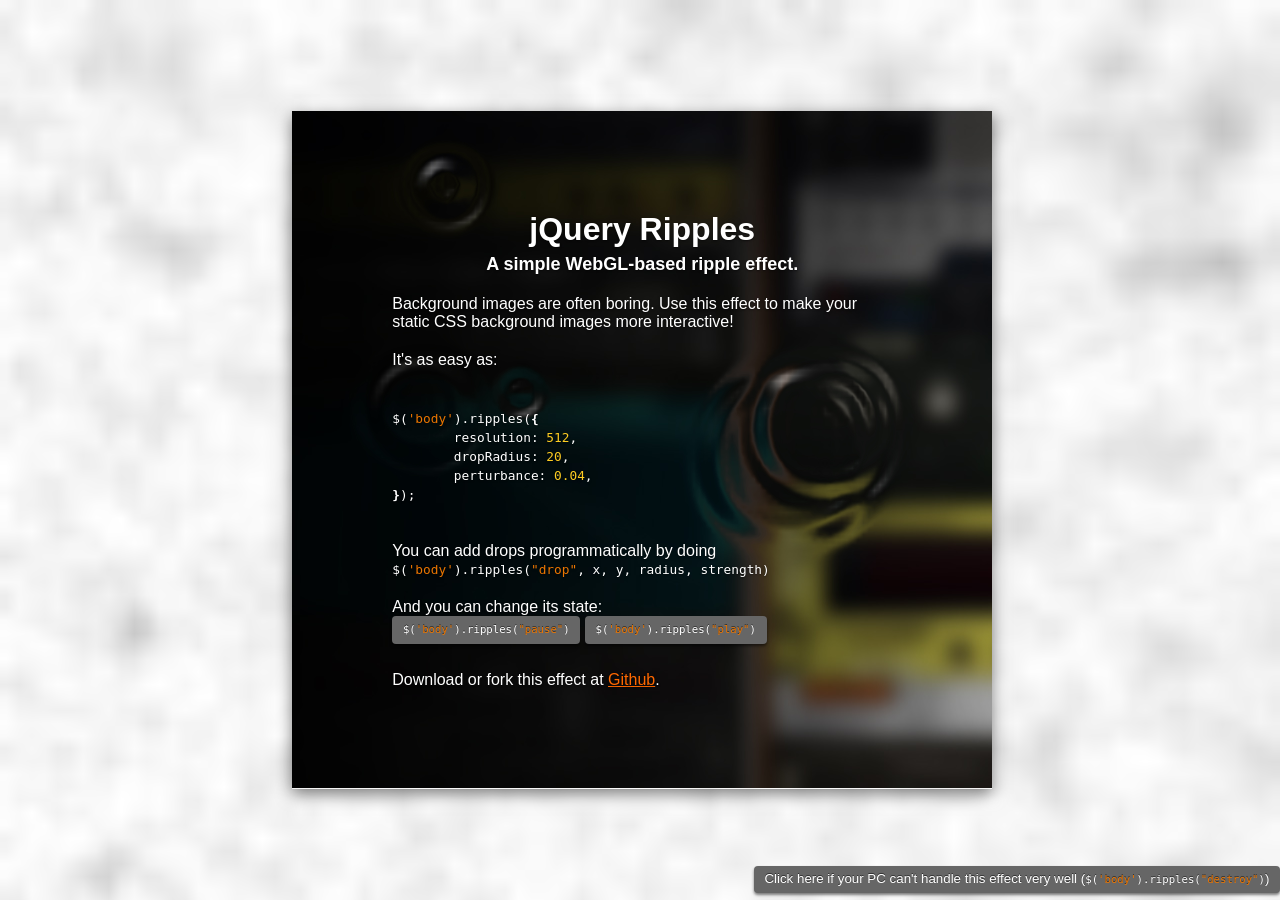
<file: js/jquery.ripples-master/demo/index.html>
<!DOCTYPE html>
<html>
<head>
<title>jQuery WebGL Ripples</title>
<style>
* { margin: 0; padding: 0; }
html {
	height: 100%;
}
body {
	color: #fff;
	font-size: 16px;
	font-family: "Helvetica Neue",Helvetica,Arial,sans-serif;
	background-image: url(img/bg2.jpg);
	background-size: cover;
	background-position: 50% 0;
	height: 100%;
	text-align: center;
}

body:before {
	content: '';
	display: inline-block;
	vertical-align: middle;
	height: 100%;
}

main {
	display: inline-block;
	vertical-align: middle;
	background: url(img/bg.jpg);
	padding:  100px;
	max-width: 500px;
	text-shadow: 0 1px 2px rgba(0,0,0,0.5);
	box-shadow: 0 5px 15px rgba(0,0,0,0.5);
}

h1 {
	font-size: 32px;
}
h2 {
	font-size: 18px;
	margin-top: 6px;
}
p {
	text-align: left;
	margin-top: 20px;
}
a {
	color: #ff6800;
}
pre {
	text-align: left;
	margin-top: 20px;
}

.error {
	display: none;
	position: fixed;
	bottom: 0;
	left: 0;
	background: #000;
	color: #f00;
	padding: 5px;
	max-width: 50%;
}

button {
	font-family: "Helvetica Neue",Helvetica,Arial,sans-serif;
	padding: 0 0.8em;
	line-height: 2em;
	border: none;
	background: #666;
	color: #fff;
	text-shadow: 0 -1px 0 rgba(0,0,0,0.5);
	border-radius: 4px;
	cursor: pointer;
	margin-bottom: 0.5em;
	box-shadow: 0 2px 3px rgba(0,0,0,0.5);
}

button:hover {
	background: #888;
}

code { font-size: 0.8em; display: inline; }

.disable {
	position: fixed;
	bottom: 0;
	right: 0;
}

.code-string { color:#ec7600 }
.code-cbracket { font-weight:bold }
.code-number { color:#ffcd22 }

</style>
</head>
<body>

<main>
	<header>
		<h1>jQuery Ripples</h1>
		<h2>A simple WebGL-based ripple effect.</h2>
	</header>
	<p>Background images are often boring. Use this effect to make your static CSS background images more interactive!</p>
	<p>It's as easy as:</p>

	<pre><code>
$(<span class="code-string">'body'</span>).ripples(<span class="code-cbracket">{</span>
	resolution: <span class="code-number">512</span>,
	dropRadius: <span class="code-number">20</span>,
	perturbance: <span class="code-number">0.04</span>,
<span class="code-cbracket">}</span>);
	</code></pre>

	<p>You can add drops programmatically by doing <code>$(<span class="code-string">'body'</span>).ripples(<span class="code-string">"drop"</span>, x, y, radius, strength)</code></p>

	<p>And you can change its state:<br>
	<button class="js-ripples-pause" type="button">
		<code>$(<span class="code-string">'body'</span>).ripples(<span class="code-string">"pause"</span>)</code>
	</button>

	<button class="js-ripples-play" type="button">
		<code>$(<span class="code-string">'body'</span>).ripples(<span class="code-string">"play"</span>)</code>
	</button>
	</p>

	<p>Download or fork this effect at <a href="//github.com/sirxemic/jquery.ripples/">Github</a>.</p>
</main>

<button class="js-ripples-disable disable">
	Click here if your PC can't handle this effect very well
	(<code>$(<span class="code-string">'body'</span>).ripples(<span class="code-string">"destroy"</span>)</code>)
</button>

<div class="error"></div>

<script src="https://ajax.googleapis.com/ajax/libs/jquery/3.0.0/jquery.min.js"></script>
<script src="../dist/jquery.ripples.js"></script>
<script>
$(document).ready(function() {
	try {
		$('body').ripples({
			resolution: 512,
			dropRadius: 20, //px
			perturbance: 0.04,
		});
		$('main').ripples({
			resolution: 128,
			dropRadius: 10, //px
			perturbance: 0.04,
			interactive: false
		});
	}
	catch (e) {
		$('.error').show().text(e);
	}

	$('.js-ripples-disable').on('click', function() {
		$('body, main').ripples('destroy');
		$(this).hide();
	});

	$('.js-ripples-play').on('click', function() {
		$('body, main').ripples('play');
	});

	$('.js-ripples-pause').on('click', function() {
		$('body, main').ripples('pause');
	});

	// Automatic drops
	setInterval(function() {
		var $el = $('main');
		var x = Math.random() * $el.outerWidth();
		var y = Math.random() * $el.outerHeight();
		var dropRadius = 20;
		var strength = 0.04 + Math.random() * 0.04;

		$el.ripples('drop', x, y, dropRadius, strength);
	}, 400);
});
</script>
</body>
</html>
</file>
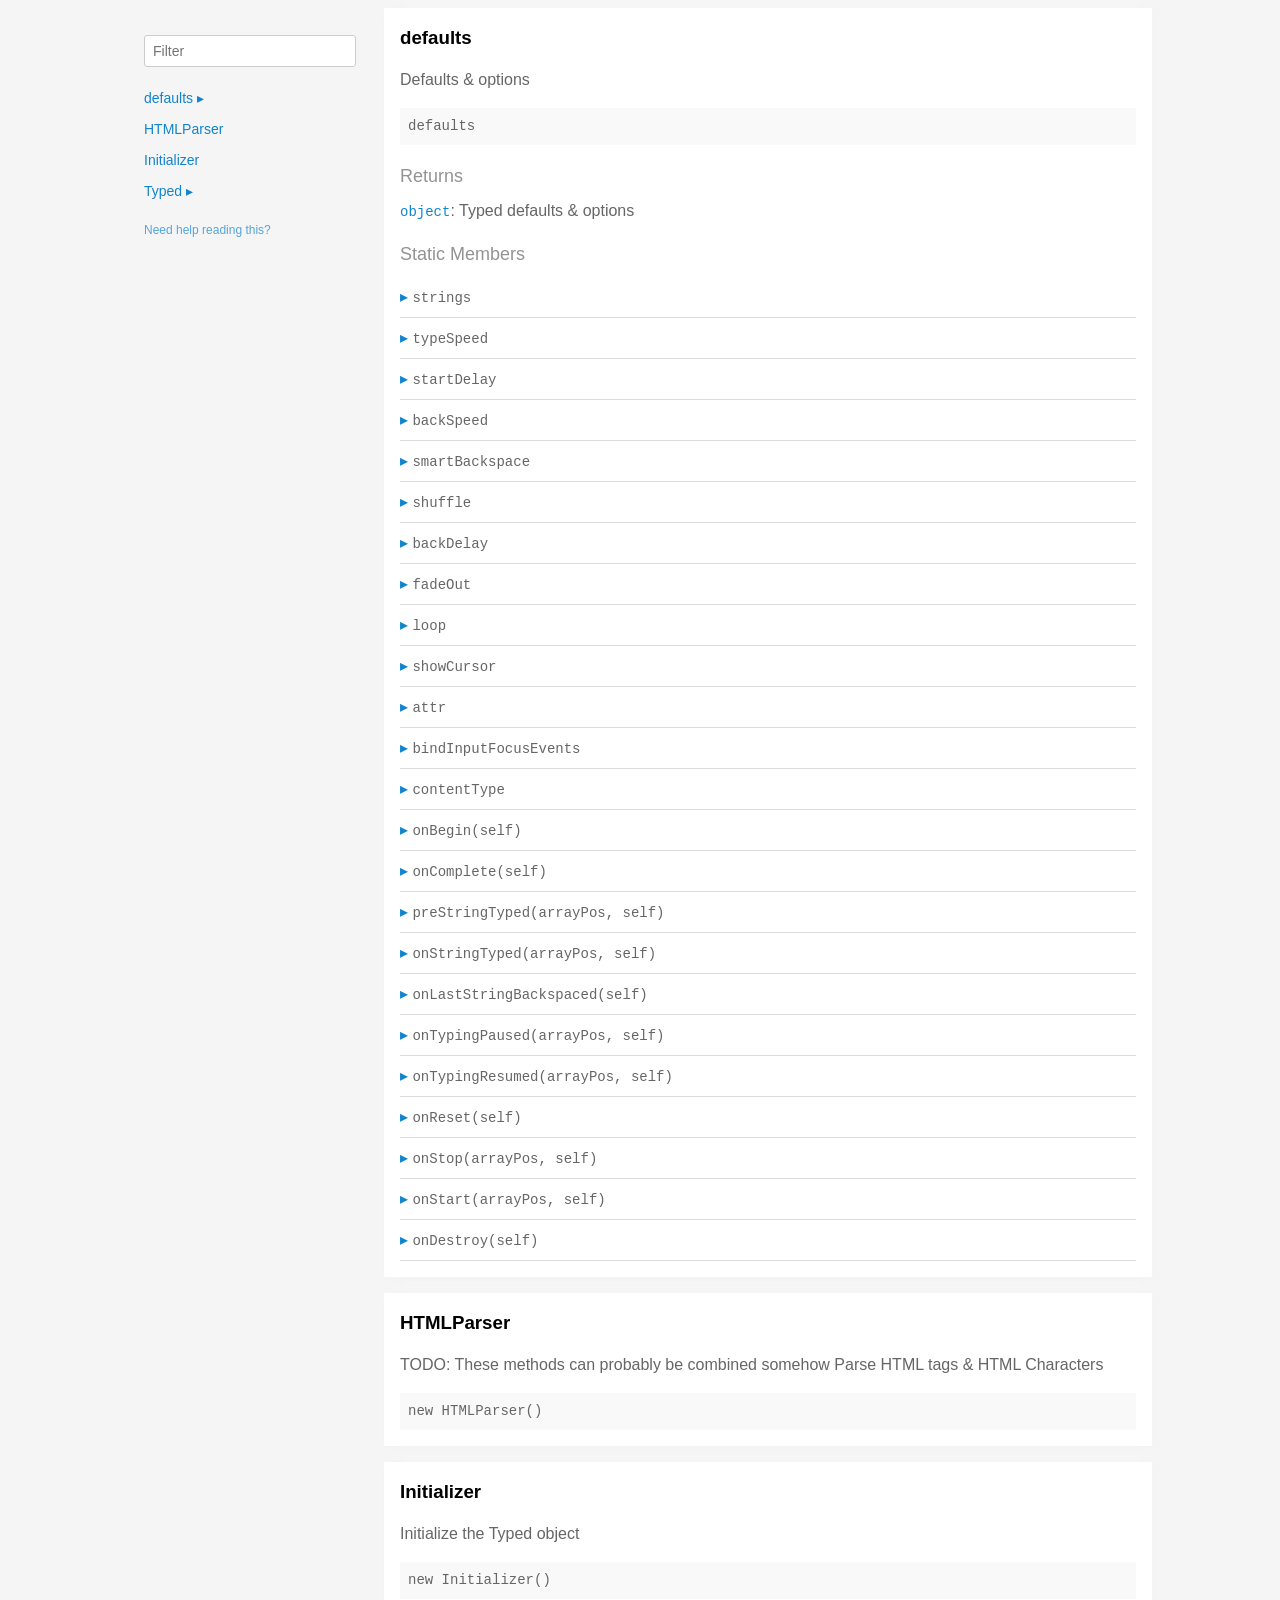
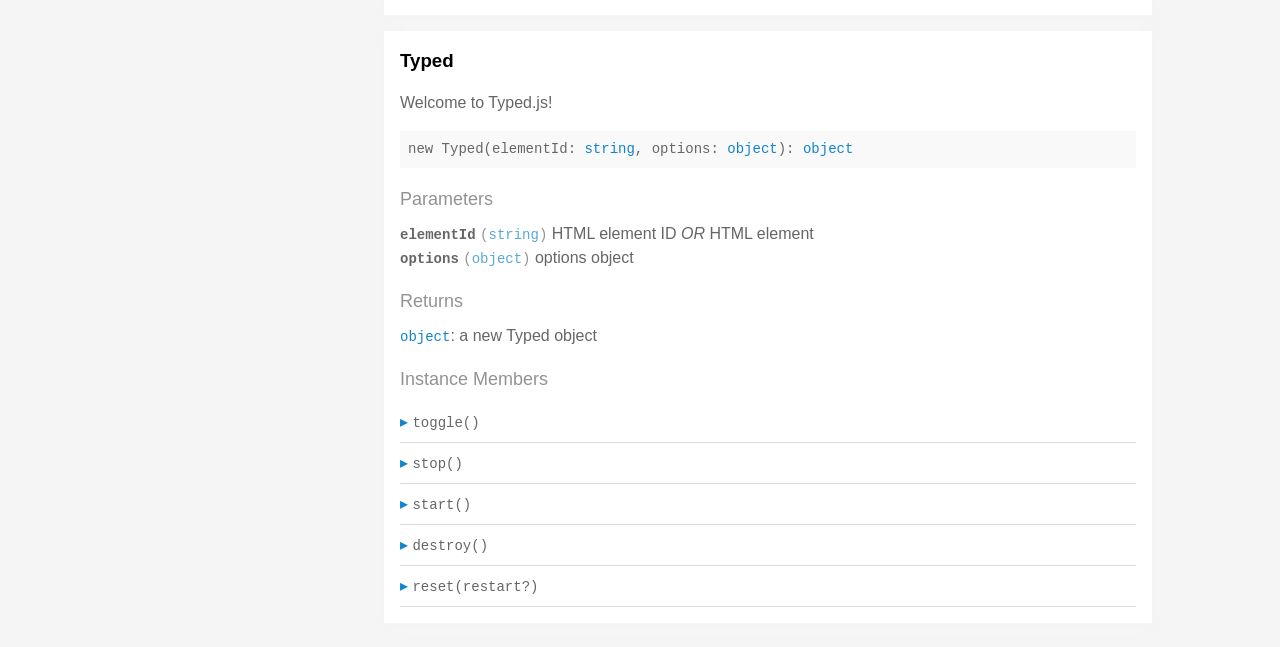
<file: js/typed.js-master/typed.js-master/docs/index.html>
<!doctype html>
<html>
<head>
  <meta charset='utf-8' />
  <title>  | Documentation</title>
  <meta name='viewport' content='width=device-width,initial-scale=1'>
  <link href='assets/bass.css' type='text/css' rel='stylesheet' />
  <link href='assets/style.css' type='text/css' rel='stylesheet' />
  <link href='assets/github.css' type='text/css' rel='stylesheet' />
</head>
<body class='documentation'>
  <div class='max-width-4 mx-auto'>
    <div class='clearfix md-mxn2'>
      <div class='fixed xs-hide fix-3 overflow-auto max-height-100'>
        <div class='py1 px2'>
          <h3 class='mb0 no-anchor'></h3>
          <div class='mb1'><code></code></div>
          <input
            placeholder='Filter'
            id='filter-input'
            class='col12 block input'
            type='text' />
          <div id='toc'>
            <ul class='list-reset h5 py1-ul'>
              
                
                <li><a
                  href='#defaults'
                  class=" toggle-sibling">
                  defaults
                  <span class='icon'>▸</span>
                </a>
                
                <div class='toggle-target display-none'>
                  
                  <ul class='list-reset py1-ul pl1'>
                    <li class='h5'><span>Static members</span></li>
                    
                      <li><a
                        href='#defaults.strings'
                        class='regular pre-open'>
                        .strings
                      </a></li>
                    
                      <li><a
                        href='#defaults.typeSpeed'
                        class='regular pre-open'>
                        .typeSpeed
                      </a></li>
                    
                      <li><a
                        href='#defaults.startDelay'
                        class='regular pre-open'>
                        .startDelay
                      </a></li>
                    
                      <li><a
                        href='#defaults.backSpeed'
                        class='regular pre-open'>
                        .backSpeed
                      </a></li>
                    
                      <li><a
                        href='#defaults.smartBackspace'
                        class='regular pre-open'>
                        .smartBackspace
                      </a></li>
                    
                      <li><a
                        href='#defaults.shuffle'
                        class='regular pre-open'>
                        .shuffle
                      </a></li>
                    
                      <li><a
                        href='#defaults.backDelay'
                        class='regular pre-open'>
                        .backDelay
                      </a></li>
                    
                      <li><a
                        href='#defaults.fadeOut'
                        class='regular pre-open'>
                        .fadeOut
                      </a></li>
                    
                      <li><a
                        href='#defaults.loop'
                        class='regular pre-open'>
                        .loop
                      </a></li>
                    
                      <li><a
                        href='#defaults.showCursor'
                        class='regular pre-open'>
                        .showCursor
                      </a></li>
                    
                      <li><a
                        href='#defaults.attr'
                        class='regular pre-open'>
                        .attr
                      </a></li>
                    
                      <li><a
                        href='#defaults.bindInputFocusEvents'
                        class='regular pre-open'>
                        .bindInputFocusEvents
                      </a></li>
                    
                      <li><a
                        href='#defaults.contentType'
                        class='regular pre-open'>
                        .contentType
                      </a></li>

                      <li><a
                        href='#defaults.onBegin'
                        class='regular pre-open'>
                        .onBegin
                      </a></li>

                      <li><a
                        href='#defaults.onComplete'
                        class='regular pre-open'>
                        .onComplete
                      </a></li>
                    
                      <li><a
                        href='#defaults.preStringTyped'
                        class='regular pre-open'>
                        .preStringTyped
                      </a></li>
                    
                      <li><a
                        href='#defaults.onStringTyped'
                        class='regular pre-open'>
                        .onStringTyped
                      </a></li>
                    
                      <li><a
                        href='#defaults.onLastStringBackspaced'
                        class='regular pre-open'>
                        .onLastStringBackspaced
                      </a></li>
                    
                      <li><a
                        href='#defaults.onTypingPaused'
                        class='regular pre-open'>
                        .onTypingPaused
                      </a></li>
                    
                      <li><a
                        href='#defaults.onTypingResumed'
                        class='regular pre-open'>
                        .onTypingResumed
                      </a></li>
                    
                      <li><a
                        href='#defaults.onReset'
                        class='regular pre-open'>
                        .onReset
                      </a></li>
                    
                      <li><a
                        href='#defaults.onStop'
                        class='regular pre-open'>
                        .onStop
                      </a></li>
                    
                      <li><a
                        href='#defaults.onStart'
                        class='regular pre-open'>
                        .onStart
                      </a></li>
                    
                      <li><a
                        href='#defaults.onDestroy'
                        class='regular pre-open'>
                        .onDestroy
                      </a></li>
                    
                    </ul>
                  
                  
                  
                </div>
                
                </li>
              
                
                <li><a
                  href='#htmlparser'
                  class="">
                  HTMLParser
                  
                </a>
                
                </li>
              
                
                <li><a
                  href='#initializer'
                  class="">
                  Initializer
                  
                </a>
                
                </li>
              
                
                <li><a
                  href='#typed'
                  class=" toggle-sibling">
                  Typed
                  <span class='icon'>▸</span>
                </a>
                
                <div class='toggle-target display-none'>
                  
                  
                    <ul class='list-reset py1-ul pl1'>
                      <li class='h5'><span>Instance members</span></li>
                      
                      <li><a
                        href='#Typed#toggle'
                        class='regular pre-open'>
                        #toggle
                      </a></li>
                      
                      <li><a
                        href='#Typed#stop'
                        class='regular pre-open'>
                        #stop
                      </a></li>
                      
                      <li><a
                        href='#Typed#start'
                        class='regular pre-open'>
                        #start
                      </a></li>
                      
                      <li><a
                        href='#Typed#destroy'
                        class='regular pre-open'>
                        #destroy
                      </a></li>
                      
                      <li><a
                        href='#Typed#reset'
                        class='regular pre-open'>
                        #reset
                      </a></li>
                      
                    </ul>
                  
                  
                </div>
                
                </li>
              
            </ul>
          </div>
          <div class='mt1 h6 quiet'>
            <a href='http://documentation.js.org/reading-documentation.html'>Need help reading this?</a>
          </div>
        </div>
      </div>
      <div class='fix-margin-3'>
        
          
            <section class='p2 mb2 clearfix bg-white minishadow'>

  
  <div class='clearfix'>
    
    <h3 class='fl m0' id='defaults'>
      defaults
    </h3>
    
    
  </div>
  

  <p>Defaults &#x26; options</p>


  <div class='pre p1 fill-light mt0'>defaults</div>
  
  

  
  
  
  
  

  

  

  
    
      <div class='py1 quiet mt1 prose-big'>Returns</div>
      <code><a href="https://developer.mozilla.org/en-US/docs/Web/JavaScript/Reference/Global_Objects/Object">object</a></code>:
        Typed defaults &#x26; options

      
    
  

  

  

  
    <div class='py1 quiet mt1 prose-big'>Static Members</div>
    <div class="clearfix">
  
    <div class='border-bottom' id='defaults.strings'>
      <div class="clearfix small pointer toggle-sibling">
        <div class="py1 contain">
            <a class='icon pin-right py1 dark-link caret-right'>▸</a>
            <span class='code strong strong truncate'>strings</span>
        </div>
      </div>
      <div class="clearfix display-none toggle-target">
        <section class='p2 mb2 clearfix bg-white minishadow'>

  

  

  <div class='pre p1 fill-light mt0'>strings</div>
  
  

  
  
  
  
  

  

  
    <div class='py1 quiet mt1 prose-big'>Properties</div>
    <div>
      
        <div class='space-bottom0'>
          <span class='code bold'>strings</span> <code class='quiet'>(<a href="https://developer.mozilla.org/en-US/docs/Web/JavaScript/Reference/Global_Objects/Array">array</a>)</code>
          : strings to be typed

          
        </div>
      
        <div class='space-bottom0'>
          <span class='code bold'>stringsElement</span> <code class='quiet'>(<a href="https://developer.mozilla.org/en-US/docs/Web/JavaScript/Reference/Global_Objects/String">string</a>)</code>
          : ID of element containing string children

          
        </div>
      
    </div>
  

  

  

  

  

  

  
</section>

      </div>
    </div>
  
    <div class='border-bottom' id='defaults.typeSpeed'>
      <div class="clearfix small pointer toggle-sibling">
        <div class="py1 contain">
            <a class='icon pin-right py1 dark-link caret-right'>▸</a>
            <span class='code strong strong truncate'>typeSpeed</span>
        </div>
      </div>
      <div class="clearfix display-none toggle-target">
        <section class='p2 mb2 clearfix bg-white minishadow'>

  

  

  <div class='pre p1 fill-light mt0'>typeSpeed</div>
  
  

  
  
  
  
  

  

  
    <div class='py1 quiet mt1 prose-big'>Properties</div>
    <div>
      
        <div class='space-bottom0'>
          <span class='code bold'>typeSpeed</span> <code class='quiet'>(<a href="https://developer.mozilla.org/en-US/docs/Web/JavaScript/Reference/Global_Objects/Number">number</a>)</code>
          : type speed in milliseconds

          
        </div>
      
    </div>
  

  

  

  

  

  

  
</section>

      </div>
    </div>
  
    <div class='border-bottom' id='defaults.startDelay'>
      <div class="clearfix small pointer toggle-sibling">
        <div class="py1 contain">
            <a class='icon pin-right py1 dark-link caret-right'>▸</a>
            <span class='code strong strong truncate'>startDelay</span>
        </div>
      </div>
      <div class="clearfix display-none toggle-target">
        <section class='p2 mb2 clearfix bg-white minishadow'>

  

  

  <div class='pre p1 fill-light mt0'>startDelay</div>
  
  

  
  
  
  
  

  

  
    <div class='py1 quiet mt1 prose-big'>Properties</div>
    <div>
      
        <div class='space-bottom0'>
          <span class='code bold'>startDelay</span> <code class='quiet'>(<a href="https://developer.mozilla.org/en-US/docs/Web/JavaScript/Reference/Global_Objects/Number">number</a>)</code>
          : time before typing starts in milliseconds

          
        </div>
      
    </div>
  

  

  

  

  

  

  
</section>

      </div>
    </div>
  
    <div class='border-bottom' id='defaults.backSpeed'>
      <div class="clearfix small pointer toggle-sibling">
        <div class="py1 contain">
            <a class='icon pin-right py1 dark-link caret-right'>▸</a>
            <span class='code strong strong truncate'>backSpeed</span>
        </div>
      </div>
      <div class="clearfix display-none toggle-target">
        <section class='p2 mb2 clearfix bg-white minishadow'>

  

  

  <div class='pre p1 fill-light mt0'>backSpeed</div>
  
  

  
  
  
  
  

  

  
    <div class='py1 quiet mt1 prose-big'>Properties</div>
    <div>
      
        <div class='space-bottom0'>
          <span class='code bold'>backSpeed</span> <code class='quiet'>(<a href="https://developer.mozilla.org/en-US/docs/Web/JavaScript/Reference/Global_Objects/Number">number</a>)</code>
          : backspacing speed in milliseconds

          
        </div>
      
    </div>
  

  

  

  

  

  

  
</section>

      </div>
    </div>
  
    <div class='border-bottom' id='defaults.smartBackspace'>
      <div class="clearfix small pointer toggle-sibling">
        <div class="py1 contain">
            <a class='icon pin-right py1 dark-link caret-right'>▸</a>
            <span class='code strong strong truncate'>smartBackspace</span>
        </div>
      </div>
      <div class="clearfix display-none toggle-target">
        <section class='p2 mb2 clearfix bg-white minishadow'>

  

  

  <div class='pre p1 fill-light mt0'>smartBackspace</div>
  
  

  
  
  
  
  

  

  
    <div class='py1 quiet mt1 prose-big'>Properties</div>
    <div>
      
        <div class='space-bottom0'>
          <span class='code bold'>smartBackspace</span> <code class='quiet'>(<a href="https://developer.mozilla.org/en-US/docs/Web/JavaScript/Reference/Global_Objects/Boolean">boolean</a>)</code>
          : only backspace what doesn't match the previous string

          
        </div>
      
    </div>
  

  

  

  

  

  

  
</section>

      </div>
    </div>
  
    <div class='border-bottom' id='defaults.shuffle'>
      <div class="clearfix small pointer toggle-sibling">
        <div class="py1 contain">
            <a class='icon pin-right py1 dark-link caret-right'>▸</a>
            <span class='code strong strong truncate'>shuffle</span>
        </div>
      </div>
      <div class="clearfix display-none toggle-target">
        <section class='p2 mb2 clearfix bg-white minishadow'>

  

  

  <div class='pre p1 fill-light mt0'>shuffle</div>
  
  

  
  
  
  
  

  

  
    <div class='py1 quiet mt1 prose-big'>Properties</div>
    <div>
      
        <div class='space-bottom0'>
          <span class='code bold'>shuffle</span> <code class='quiet'>(<a href="https://developer.mozilla.org/en-US/docs/Web/JavaScript/Reference/Global_Objects/Boolean">boolean</a>)</code>
          : shuffle the strings

          
        </div>
      
    </div>
  

  

  

  

  

  

  
</section>

      </div>
    </div>
  
    <div class='border-bottom' id='defaults.backDelay'>
      <div class="clearfix small pointer toggle-sibling">
        <div class="py1 contain">
            <a class='icon pin-right py1 dark-link caret-right'>▸</a>
            <span class='code strong strong truncate'>backDelay</span>
        </div>
      </div>
      <div class="clearfix display-none toggle-target">
        <section class='p2 mb2 clearfix bg-white minishadow'>

  

  

  <div class='pre p1 fill-light mt0'>backDelay</div>
  
  

  
  
  
  
  

  

  
    <div class='py1 quiet mt1 prose-big'>Properties</div>
    <div>
      
        <div class='space-bottom0'>
          <span class='code bold'>backDelay</span> <code class='quiet'>(<a href="https://developer.mozilla.org/en-US/docs/Web/JavaScript/Reference/Global_Objects/Number">number</a>)</code>
          : time before backspacing in milliseconds

          
        </div>
      
    </div>
  

  

  

  

  

  

  
</section>

      </div>
    </div>
  
    <div class='border-bottom' id='defaults.fadeOut'>
      <div class="clearfix small pointer toggle-sibling">
        <div class="py1 contain">
            <a class='icon pin-right py1 dark-link caret-right'>▸</a>
            <span class='code strong strong truncate'>fadeOut</span>
        </div>
      </div>
      <div class="clearfix display-none toggle-target">
        <section class='p2 mb2 clearfix bg-white minishadow'>

  

  

  <div class='pre p1 fill-light mt0'>fadeOut</div>
  
  

  
  
  
  
  

  

  
    <div class='py1 quiet mt1 prose-big'>Properties</div>
    <div>
      
        <div class='space-bottom0'>
          <span class='code bold'>fadeOut</span> <code class='quiet'>(<a href="https://developer.mozilla.org/en-US/docs/Web/JavaScript/Reference/Global_Objects/Boolean">boolean</a>)</code>
          : Fade out instead of backspace

          
        </div>
      
        <div class='space-bottom0'>
          <span class='code bold'>fadeOutClass</span> <code class='quiet'>(<a href="https://developer.mozilla.org/en-US/docs/Web/JavaScript/Reference/Global_Objects/String">string</a>)</code>
          : css class for fade animation

          
        </div>
      
        <div class='space-bottom0'>
          <span class='code bold'>fadeOutDelay</span> <code class='quiet'>(<a href="https://developer.mozilla.org/en-US/docs/Web/JavaScript/Reference/Global_Objects/Boolean">boolean</a>)</code>
          : Fade out delay in milliseconds

          
        </div>
      
    </div>
  

  

  

  

  

  

  
</section>

      </div>
    </div>
  
    <div class='border-bottom' id='defaults.loop'>
      <div class="clearfix small pointer toggle-sibling">
        <div class="py1 contain">
            <a class='icon pin-right py1 dark-link caret-right'>▸</a>
            <span class='code strong strong truncate'>loop</span>
        </div>
      </div>
      <div class="clearfix display-none toggle-target">
        <section class='p2 mb2 clearfix bg-white minishadow'>

  

  

  <div class='pre p1 fill-light mt0'>loop</div>
  
  

  
  
  
  
  

  

  
    <div class='py1 quiet mt1 prose-big'>Properties</div>
    <div>
      
        <div class='space-bottom0'>
          <span class='code bold'>loop</span> <code class='quiet'>(<a href="https://developer.mozilla.org/en-US/docs/Web/JavaScript/Reference/Global_Objects/Boolean">boolean</a>)</code>
          : loop strings

          
        </div>
      
        <div class='space-bottom0'>
          <span class='code bold'>loopCount</span> <code class='quiet'>(<a href="https://developer.mozilla.org/en-US/docs/Web/JavaScript/Reference/Global_Objects/Number">number</a>)</code>
          : amount of loops

          
        </div>
      
    </div>
  

  

  

  

  

  

  
</section>

      </div>
    </div>
  
    <div class='border-bottom' id='defaults.showCursor'>
      <div class="clearfix small pointer toggle-sibling">
        <div class="py1 contain">
            <a class='icon pin-right py1 dark-link caret-right'>▸</a>
            <span class='code strong strong truncate'>showCursor</span>
        </div>
      </div>
      <div class="clearfix display-none toggle-target">
        <section class='p2 mb2 clearfix bg-white minishadow'>

  

  

  <div class='pre p1 fill-light mt0'>showCursor</div>
  
  

  
  
  
  
  

  

  
    <div class='py1 quiet mt1 prose-big'>Properties</div>
    <div>
      
        <div class='space-bottom0'>
          <span class='code bold'>showCursor</span> <code class='quiet'>(<a href="https://developer.mozilla.org/en-US/docs/Web/JavaScript/Reference/Global_Objects/Boolean">boolean</a>)</code>
          : show cursor

          
        </div>
      
        <div class='space-bottom0'>
          <span class='code bold'>cursorChar</span> <code class='quiet'>(<a href="https://developer.mozilla.org/en-US/docs/Web/JavaScript/Reference/Global_Objects/String">string</a>)</code>
          : character for cursor

          
        </div>
      
        <div class='space-bottom0'>
          <span class='code bold'>autoInsertCss</span> <code class='quiet'>(<a href="https://developer.mozilla.org/en-US/docs/Web/JavaScript/Reference/Global_Objects/Boolean">boolean</a>)</code>
          : insert CSS for cursor and fadeOut into HTML 
<head>

          
        </div>
      
    </div>
  

  

  

  

  

  

  
</section>

      </div>
    </div>
  
    <div class='border-bottom' id='defaults.attr'>
      <div class="clearfix small pointer toggle-sibling">
        <div class="py1 contain">
            <a class='icon pin-right py1 dark-link caret-right'>▸</a>
            <span class='code strong strong truncate'>attr</span>
        </div>
      </div>
      <div class="clearfix display-none toggle-target">
        <section class='p2 mb2 clearfix bg-white minishadow'>

  

  

  <div class='pre p1 fill-light mt0'>attr</div>
  
  

  
  
  
  
  

  

  
    <div class='py1 quiet mt1 prose-big'>Properties</div>
    <div>
      
        <div class='space-bottom0'>
          <span class='code bold'>attr</span> <code class='quiet'>(<a href="https://developer.mozilla.org/en-US/docs/Web/JavaScript/Reference/Global_Objects/String">string</a>)</code>
          : attribute for typing
Ex: input placeholder, value, or just HTML text

          
        </div>
      
    </div>
  

  

  

  

  

  

  
</section>

      </div>
    </div>
  
    <div class='border-bottom' id='defaults.bindInputFocusEvents'>
      <div class="clearfix small pointer toggle-sibling">
        <div class="py1 contain">
            <a class='icon pin-right py1 dark-link caret-right'>▸</a>
            <span class='code strong strong truncate'>bindInputFocusEvents</span>
        </div>
      </div>
      <div class="clearfix display-none toggle-target">
        <section class='p2 mb2 clearfix bg-white minishadow'>

  

  

  <div class='pre p1 fill-light mt0'>bindInputFocusEvents</div>
  
  

  
  
  
  
  

  

  
    <div class='py1 quiet mt1 prose-big'>Properties</div>
    <div>
      
        <div class='space-bottom0'>
          <span class='code bold'>bindInputFocusEvents</span> <code class='quiet'>(<a href="https://developer.mozilla.org/en-US/docs/Web/JavaScript/Reference/Global_Objects/Boolean">boolean</a>)</code>
          : bind to focus and blur if el is text input

          
        </div>
      
    </div>
  

  

  

  

  

  

  
</section>

      </div>
    </div>
  
    <div class='border-bottom' id='defaults.contentType'>
      <div class="clearfix small pointer toggle-sibling">
        <div class="py1 contain">
            <a class='icon pin-right py1 dark-link caret-right'>▸</a>
            <span class='code strong strong truncate'>contentType</span>
        </div>
      </div>
      <div class="clearfix display-none toggle-target">
        <section class='p2 mb2 clearfix bg-white minishadow'>

  

  

  <div class='pre p1 fill-light mt0'>contentType</div>
  
  

  
  
  
  
  

  

  
    <div class='py1 quiet mt1 prose-big'>Properties</div>
    <div>
      
        <div class='space-bottom0'>
          <span class='code bold'>contentType</span> <code class='quiet'>(<a href="https://developer.mozilla.org/en-US/docs/Web/JavaScript/Reference/Global_Objects/String">string</a>)</code>
          : 'html' or 'null' for plaintext

          
        </div>
      
    </div>
  

  

  

  

  

  

  
</section>

      </div>
    </div>
  
    <div class='border-bottom' id='defaults.onBegin'>
      <div class="clearfix small pointer toggle-sibling">
        <div class="py1 contain">
            <a class='icon pin-right py1 dark-link caret-right'>▸</a>
            <span class='code strong strong truncate'>onBegin(self)</span>
        </div>
      </div>
      <div class="clearfix display-none toggle-target">
        <section class='p2 mb2 clearfix bg-white minishadow'>

  

  <p>Before it begins typing</p>

  <div class='pre p1 fill-light mt0'>onBegin(self: <a href="#typed">Typed</a>)</div>
  
    <div class='py1 quiet mt1 prose-big'>Parameters</div>
    <div class='prose'>
      
        <div class='space-bottom0'>
          <div>
            <span class='code bold'>self</span> <code class='quiet'>(<a href="#typed">Typed</a>)</code>
	    
          </div>
          
        </div>
      
    </div>
  
</section>

      </div>
    </div>

    <div class='border-bottom' id='defaults.onComplete'>
      <div class="clearfix small pointer toggle-sibling">
        <div class="py1 contain">
            <a class='icon pin-right py1 dark-link caret-right'>▸</a>
            <span class='code strong strong truncate'>onComplete(self)</span>
        </div>
      </div>
      <div class="clearfix display-none toggle-target">
        <section class='p2 mb2 clearfix bg-white minishadow'>

  

  <p>All typing is complete</p>


  <div class='pre p1 fill-light mt0'>onComplete(self: <a href="#typed">Typed</a>)</div>
  
  

  
  
  
  
  

  
    <div class='py1 quiet mt1 prose-big'>Parameters</div>
    <div class='prose'>
      
        <div class='space-bottom0'>
          <div>
            <span class='code bold'>self</span> <code class='quiet'>(<a href="#typed">Typed</a>)</code>
	    
          </div>
          
        </div>
      
    </div>
  

  

  

  

  

  

  

  
</section>

      </div>
    </div>
  
    <div class='border-bottom' id='defaults.preStringTyped'>
      <div class="clearfix small pointer toggle-sibling">
        <div class="py1 contain">
            <a class='icon pin-right py1 dark-link caret-right'>▸</a>
            <span class='code strong strong truncate'>preStringTyped(arrayPos, self)</span>
        </div>
      </div>
      <div class="clearfix display-none toggle-target">
        <section class='p2 mb2 clearfix bg-white minishadow'>

  

  <p>Before each string is typed</p>


  <div class='pre p1 fill-light mt0'>preStringTyped(arrayPos: <a href="https://developer.mozilla.org/en-US/docs/Web/JavaScript/Reference/Global_Objects/Number">number</a>, self: <a href="#typed">Typed</a>)</div>
  
  

  
  
  
  
  

  
    <div class='py1 quiet mt1 prose-big'>Parameters</div>
    <div class='prose'>
      
        <div class='space-bottom0'>
          <div>
            <span class='code bold'>arrayPos</span> <code class='quiet'>(<a href="https://developer.mozilla.org/en-US/docs/Web/JavaScript/Reference/Global_Objects/Number">number</a>)</code>
	    
          </div>
          
        </div>
      
        <div class='space-bottom0'>
          <div>
            <span class='code bold'>self</span> <code class='quiet'>(<a href="#typed">Typed</a>)</code>
	    
          </div>
          
        </div>
      
    </div>
  

  

  

  

  

  

  

  
</section>

      </div>
    </div>
  
    <div class='border-bottom' id='defaults.onStringTyped'>
      <div class="clearfix small pointer toggle-sibling">
        <div class="py1 contain">
            <a class='icon pin-right py1 dark-link caret-right'>▸</a>
            <span class='code strong strong truncate'>onStringTyped(arrayPos, self)</span>
        </div>
      </div>
      <div class="clearfix display-none toggle-target">
        <section class='p2 mb2 clearfix bg-white minishadow'>

  

  <p>After each string is typed</p>


  <div class='pre p1 fill-light mt0'>onStringTyped(arrayPos: <a href="https://developer.mozilla.org/en-US/docs/Web/JavaScript/Reference/Global_Objects/Number">number</a>, self: <a href="#typed">Typed</a>)</div>
  
  

  
  
  
  
  

  
    <div class='py1 quiet mt1 prose-big'>Parameters</div>
    <div class='prose'>
      
        <div class='space-bottom0'>
          <div>
            <span class='code bold'>arrayPos</span> <code class='quiet'>(<a href="https://developer.mozilla.org/en-US/docs/Web/JavaScript/Reference/Global_Objects/Number">number</a>)</code>
	    
          </div>
          
        </div>
      
        <div class='space-bottom0'>
          <div>
            <span class='code bold'>self</span> <code class='quiet'>(<a href="#typed">Typed</a>)</code>
	    
          </div>
          
        </div>
      
    </div>
  

  

  

  

  

  

  

  
</section>

      </div>
    </div>
  
    <div class='border-bottom' id='defaults.onLastStringBackspaced'>
      <div class="clearfix small pointer toggle-sibling">
        <div class="py1 contain">
            <a class='icon pin-right py1 dark-link caret-right'>▸</a>
            <span class='code strong strong truncate'>onLastStringBackspaced(self)</span>
        </div>
      </div>
      <div class="clearfix display-none toggle-target">
        <section class='p2 mb2 clearfix bg-white minishadow'>

  

  <p>During looping, after last string is typed</p>


  <div class='pre p1 fill-light mt0'>onLastStringBackspaced(self: <a href="#typed">Typed</a>)</div>
  
  

  
  
  
  
  

  
    <div class='py1 quiet mt1 prose-big'>Parameters</div>
    <div class='prose'>
      
        <div class='space-bottom0'>
          <div>
            <span class='code bold'>self</span> <code class='quiet'>(<a href="#typed">Typed</a>)</code>
	    
          </div>
          
        </div>
      
    </div>
  

  

  

  

  

  

  

  
</section>

      </div>
    </div>
  
    <div class='border-bottom' id='defaults.onTypingPaused'>
      <div class="clearfix small pointer toggle-sibling">
        <div class="py1 contain">
            <a class='icon pin-right py1 dark-link caret-right'>▸</a>
            <span class='code strong strong truncate'>onTypingPaused(arrayPos, self)</span>
        </div>
      </div>
      <div class="clearfix display-none toggle-target">
        <section class='p2 mb2 clearfix bg-white minishadow'>

  

  <p>Typing has been stopped</p>


  <div class='pre p1 fill-light mt0'>onTypingPaused(arrayPos: <a href="https://developer.mozilla.org/en-US/docs/Web/JavaScript/Reference/Global_Objects/Number">number</a>, self: <a href="#typed">Typed</a>)</div>
  
  

  
  
  
  
  

  
    <div class='py1 quiet mt1 prose-big'>Parameters</div>
    <div class='prose'>
      
        <div class='space-bottom0'>
          <div>
            <span class='code bold'>arrayPos</span> <code class='quiet'>(<a href="https://developer.mozilla.org/en-US/docs/Web/JavaScript/Reference/Global_Objects/Number">number</a>)</code>
	    
          </div>
          
        </div>
      
        <div class='space-bottom0'>
          <div>
            <span class='code bold'>self</span> <code class='quiet'>(<a href="#typed">Typed</a>)</code>
	    
          </div>
          
        </div>
      
    </div>
  

  

  

  

  

  

  

  
</section>

      </div>
    </div>
  
    <div class='border-bottom' id='defaults.onTypingResumed'>
      <div class="clearfix small pointer toggle-sibling">
        <div class="py1 contain">
            <a class='icon pin-right py1 dark-link caret-right'>▸</a>
            <span class='code strong strong truncate'>onTypingResumed(arrayPos, self)</span>
        </div>
      </div>
      <div class="clearfix display-none toggle-target">
        <section class='p2 mb2 clearfix bg-white minishadow'>

  

  <p>Typing has been started after being stopped</p>


  <div class='pre p1 fill-light mt0'>onTypingResumed(arrayPos: <a href="https://developer.mozilla.org/en-US/docs/Web/JavaScript/Reference/Global_Objects/Number">number</a>, self: <a href="#typed">Typed</a>)</div>
  
  

  
  
  
  
  

  
    <div class='py1 quiet mt1 prose-big'>Parameters</div>
    <div class='prose'>
      
        <div class='space-bottom0'>
          <div>
            <span class='code bold'>arrayPos</span> <code class='quiet'>(<a href="https://developer.mozilla.org/en-US/docs/Web/JavaScript/Reference/Global_Objects/Number">number</a>)</code>
	    
          </div>
          
        </div>
      
        <div class='space-bottom0'>
          <div>
            <span class='code bold'>self</span> <code class='quiet'>(<a href="#typed">Typed</a>)</code>
	    
          </div>
          
        </div>
      
    </div>
  

  

  

  

  

  

  

  
</section>

      </div>
    </div>
  
    <div class='border-bottom' id='defaults.onReset'>
      <div class="clearfix small pointer toggle-sibling">
        <div class="py1 contain">
            <a class='icon pin-right py1 dark-link caret-right'>▸</a>
            <span class='code strong strong truncate'>onReset(self)</span>
        </div>
      </div>
      <div class="clearfix display-none toggle-target">
        <section class='p2 mb2 clearfix bg-white minishadow'>

  

  <p>After reset</p>


  <div class='pre p1 fill-light mt0'>onReset(self: <a href="#typed">Typed</a>)</div>
  
  

  
  
  
  
  

  
    <div class='py1 quiet mt1 prose-big'>Parameters</div>
    <div class='prose'>
      
        <div class='space-bottom0'>
          <div>
            <span class='code bold'>self</span> <code class='quiet'>(<a href="#typed">Typed</a>)</code>
	    
          </div>
          
        </div>
      
    </div>
  

  

  

  

  

  

  

  
</section>

      </div>
    </div>
  
    <div class='border-bottom' id='defaults.onStop'>
      <div class="clearfix small pointer toggle-sibling">
        <div class="py1 contain">
            <a class='icon pin-right py1 dark-link caret-right'>▸</a>
            <span class='code strong strong truncate'>onStop(arrayPos, self)</span>
        </div>
      </div>
      <div class="clearfix display-none toggle-target">
        <section class='p2 mb2 clearfix bg-white minishadow'>

  

  <p>After stop</p>


  <div class='pre p1 fill-light mt0'>onStop(arrayPos: <a href="https://developer.mozilla.org/en-US/docs/Web/JavaScript/Reference/Global_Objects/Number">number</a>, self: <a href="#typed">Typed</a>)</div>
  
  

  
  
  
  
  

  
    <div class='py1 quiet mt1 prose-big'>Parameters</div>
    <div class='prose'>
      
        <div class='space-bottom0'>
          <div>
            <span class='code bold'>arrayPos</span> <code class='quiet'>(<a href="https://developer.mozilla.org/en-US/docs/Web/JavaScript/Reference/Global_Objects/Number">number</a>)</code>
	    
          </div>
          
        </div>
      
        <div class='space-bottom0'>
          <div>
            <span class='code bold'>self</span> <code class='quiet'>(<a href="#typed">Typed</a>)</code>
	    
          </div>
          
        </div>
      
    </div>
  

  

  

  

  

  

  

  
</section>

      </div>
    </div>
  
    <div class='border-bottom' id='defaults.onStart'>
      <div class="clearfix small pointer toggle-sibling">
        <div class="py1 contain">
            <a class='icon pin-right py1 dark-link caret-right'>▸</a>
            <span class='code strong strong truncate'>onStart(arrayPos, self)</span>
        </div>
      </div>
      <div class="clearfix display-none toggle-target">
        <section class='p2 mb2 clearfix bg-white minishadow'>

  

  <p>After start</p>


  <div class='pre p1 fill-light mt0'>onStart(arrayPos: <a href="https://developer.mozilla.org/en-US/docs/Web/JavaScript/Reference/Global_Objects/Number">number</a>, self: <a href="#typed">Typed</a>)</div>
  
  

  
  
  
  
  

  
    <div class='py1 quiet mt1 prose-big'>Parameters</div>
    <div class='prose'>
      
        <div class='space-bottom0'>
          <div>
            <span class='code bold'>arrayPos</span> <code class='quiet'>(<a href="https://developer.mozilla.org/en-US/docs/Web/JavaScript/Reference/Global_Objects/Number">number</a>)</code>
	    
          </div>
          
        </div>
      
        <div class='space-bottom0'>
          <div>
            <span class='code bold'>self</span> <code class='quiet'>(<a href="#typed">Typed</a>)</code>
	    
          </div>
          
        </div>
      
    </div>
  

  

  

  

  

  

  

  
</section>

      </div>
    </div>
  
    <div class='border-bottom' id='defaults.onDestroy'>
      <div class="clearfix small pointer toggle-sibling">
        <div class="py1 contain">
            <a class='icon pin-right py1 dark-link caret-right'>▸</a>
            <span class='code strong strong truncate'>onDestroy(self)</span>
        </div>
      </div>
      <div class="clearfix display-none toggle-target">
        <section class='p2 mb2 clearfix bg-white minishadow'>

  

  <p>After destroy</p>


  <div class='pre p1 fill-light mt0'>onDestroy(self: <a href="#typed">Typed</a>)</div>
  
  

  
  
  
  
  

  
    <div class='py1 quiet mt1 prose-big'>Parameters</div>
    <div class='prose'>
      
        <div class='space-bottom0'>
          <div>
            <span class='code bold'>self</span> <code class='quiet'>(<a href="#typed">Typed</a>)</code>
	    
          </div>
          
        </div>
      
    </div>
  

  

  

  

  

  

  

  
</section>

      </div>
    </div>
  
</div>

  

  

  
</section>

          
        
          
            <section class='p2 mb2 clearfix bg-white minishadow'>

  
  <div class='clearfix'>
    
    <h3 class='fl m0' id='htmlparser'>
      HTMLParser
    </h3>
    
    
  </div>
  

  <p>TODO: These methods can probably be combined somehow
Parse HTML tags &#x26; HTML Characters</p>


  <div class='pre p1 fill-light mt0'>new HTMLParser()</div>
  
  

  
  
  
  
  

  

  

  

  

  

  

  

  
</section>

          
        
          
            <section class='p2 mb2 clearfix bg-white minishadow'>

  
  <div class='clearfix'>
    
    <h3 class='fl m0' id='initializer'>
      Initializer
    </h3>
    
    
  </div>
  

  <p>Initialize the Typed object</p>


  <div class='pre p1 fill-light mt0'>new Initializer()</div>
  
  

  
  
  
  
  

  

  

  

  

  

  

  

  
</section>

          
        
          
            <section class='p2 mb2 clearfix bg-white minishadow'>

  
  <div class='clearfix'>
    
    <h3 class='fl m0' id='typed'>
      Typed
    </h3>
    
    
  </div>
  

  <p>Welcome to Typed.js!</p>


  <div class='pre p1 fill-light mt0'>new Typed(elementId: <a href="https://developer.mozilla.org/en-US/docs/Web/JavaScript/Reference/Global_Objects/String">string</a>, options: <a href="https://developer.mozilla.org/en-US/docs/Web/JavaScript/Reference/Global_Objects/Object">object</a>): <a href="https://developer.mozilla.org/en-US/docs/Web/JavaScript/Reference/Global_Objects/Object">object</a></div>
  
  

  
  
  
  
  

  
    <div class='py1 quiet mt1 prose-big'>Parameters</div>
    <div class='prose'>
      
        <div class='space-bottom0'>
          <div>
            <span class='code bold'>elementId</span> <code class='quiet'>(<a href="https://developer.mozilla.org/en-US/docs/Web/JavaScript/Reference/Global_Objects/String">string</a>)</code>
	    HTML element ID 
<em>OR</em>
 HTML element

          </div>
          
        </div>
      
        <div class='space-bottom0'>
          <div>
            <span class='code bold'>options</span> <code class='quiet'>(<a href="https://developer.mozilla.org/en-US/docs/Web/JavaScript/Reference/Global_Objects/Object">object</a>)</code>
	    options object

          </div>
          
        </div>
      
    </div>
  

  

  
    
      <div class='py1 quiet mt1 prose-big'>Returns</div>
      <code><a href="https://developer.mozilla.org/en-US/docs/Web/JavaScript/Reference/Global_Objects/Object">object</a></code>:
        a new Typed object

      
    
  

  

  

  

  
    <div class='py1 quiet mt1 prose-big'>Instance Members</div>
    <div class="clearfix">
  
    <div class='border-bottom' id='Typed#toggle'>
      <div class="clearfix small pointer toggle-sibling">
        <div class="py1 contain">
            <a class='icon pin-right py1 dark-link caret-right'>▸</a>
            <span class='code strong strong truncate'>toggle()</span>
        </div>
      </div>
      <div class="clearfix display-none toggle-target">
        <section class='p2 mb2 clearfix bg-white minishadow'>

  

  <p>Toggle start() and stop() of the Typed instance</p>


  <div class='pre p1 fill-light mt0'>toggle()</div>
  
  

  
  
  
  
  

  

  

  

  

  

  

  

  
</section>

      </div>
    </div>
  
    <div class='border-bottom' id='Typed#stop'>
      <div class="clearfix small pointer toggle-sibling">
        <div class="py1 contain">
            <a class='icon pin-right py1 dark-link caret-right'>▸</a>
            <span class='code strong strong truncate'>stop()</span>
        </div>
      </div>
      <div class="clearfix display-none toggle-target">
        <section class='p2 mb2 clearfix bg-white minishadow'>

  

  <p>Stop typing / backspacing and enable cursor blinking</p>


  <div class='pre p1 fill-light mt0'>stop()</div>
  
  

  
  
  
  
  

  

  

  

  

  

  

  

  
</section>

      </div>
    </div>
  
    <div class='border-bottom' id='Typed#start'>
      <div class="clearfix small pointer toggle-sibling">
        <div class="py1 contain">
            <a class='icon pin-right py1 dark-link caret-right'>▸</a>
            <span class='code strong strong truncate'>start()</span>
        </div>
      </div>
      <div class="clearfix display-none toggle-target">
        <section class='p2 mb2 clearfix bg-white minishadow'>

  

  <p>Start typing / backspacing after being stopped</p>


  <div class='pre p1 fill-light mt0'>start()</div>
  
  

  
  
  
  
  

  

  

  

  

  

  

  

  
</section>

      </div>
    </div>
  
    <div class='border-bottom' id='Typed#destroy'>
      <div class="clearfix small pointer toggle-sibling">
        <div class="py1 contain">
            <a class='icon pin-right py1 dark-link caret-right'>▸</a>
            <span class='code strong strong truncate'>destroy()</span>
        </div>
      </div>
      <div class="clearfix display-none toggle-target">
        <section class='p2 mb2 clearfix bg-white minishadow'>

  

  <p>Destroy this instance of Typed</p>


  <div class='pre p1 fill-light mt0'>destroy()</div>
  
  

  
  
  
  
  

  

  

  

  

  

  

  

  
</section>

      </div>
    </div>
  
    <div class='border-bottom' id='Typed#reset'>
      <div class="clearfix small pointer toggle-sibling">
        <div class="py1 contain">
            <a class='icon pin-right py1 dark-link caret-right'>▸</a>
            <span class='code strong strong truncate'>reset(restart?)</span>
        </div>
      </div>
      <div class="clearfix display-none toggle-target">
        <section class='p2 mb2 clearfix bg-white minishadow'>

  

  <p>Reset Typed and optionally restarts</p>


  <div class='pre p1 fill-light mt0'>reset(restart: <a href="https://developer.mozilla.org/en-US/docs/Web/JavaScript/Reference/Global_Objects/Boolean">boolean</a>?= nser)</div>
  
  

  
  
  
  
  

  
    <div class='py1 quiet mt1 prose-big'>Parameters</div>
    <div class='prose'>
      
        <div class='space-bottom0'>
          <div>
            <span class='code bold'>restart</span> <code class='quiet'>(<a href="https://developer.mozilla.org/en-US/docs/Web/JavaScript/Reference/Global_Objects/Boolean">boolean</a>?= nser)</code>
	    
          </div>
          
        </div>
      
    </div>
  

  

  

  

  

  

  

  
</section>

      </div>
    </div>
  
</div>

  

  
</section>

          
        
      </div>
    </div>
  </div>
  <script src='assets/anchor.js'></script>
  <script src='assets/site.js'></script>
</body>
</html>
</file>
<file: js/typed.js-master/typed.js-master/docs/assets/bass.css>
/*! Basscss | http://basscss.com | MIT License */

.h1{ font-size: 2rem }
.h2{ font-size: 1.5rem }
.h3{ font-size: 1.25rem }
.h4{ font-size: 1rem }
.h5{ font-size: .875rem }
.h6{ font-size: .75rem }

.font-family-inherit{ font-family:inherit }
.font-size-inherit{ font-size:inherit }
.text-decoration-none{ text-decoration:none }

.bold{ font-weight: bold; font-weight: bold }
.regular{ font-weight:normal }
.italic{ font-style:italic }
.caps{ text-transform:uppercase; letter-spacing: .2em; }

.left-align{ text-align:left }
.center{ text-align:center }
.right-align{ text-align:right }
.justify{ text-align:justify }

.nowrap{ white-space:nowrap }
.break-word{ word-wrap:break-word }

.line-height-1{ line-height: 1 }
.line-height-2{ line-height: 1.125 }
.line-height-3{ line-height: 1.25 }
.line-height-4{ line-height: 1.5 }

.list-style-none{ list-style:none }
.underline{ text-decoration:underline }

.truncate{
  max-width:100%;
  overflow:hidden;
  text-overflow:ellipsis;
  white-space:nowrap;
}

.list-reset{
  list-style:none;
  padding-left:0;
}

.inline{ display:inline }
.block{ display:block }
.inline-block{ display:inline-block }
.table{ display:table }
.table-cell{ display:table-cell }

.overflow-hidden{ overflow:hidden }
.overflow-scroll{ overflow:scroll }
.overflow-auto{ overflow:auto }

.clearfix:before,
.clearfix:after{
  content:" ";
  display:table
}
.clearfix:after{ clear:both }

.left{ float:left }
.right{ float:right }

.fit{ max-width:100% }

.max-width-1{ max-width: 24rem }
.max-width-2{ max-width: 32rem }
.max-width-3{ max-width: 48rem }
.max-width-4{ max-width: 64rem }

.border-box{ box-sizing:border-box }

.align-baseline{ vertical-align:baseline }
.align-top{ vertical-align:top }
.align-middle{ vertical-align:middle }
.align-bottom{ vertical-align:bottom }

.m0{ margin:0 }
.mt0{ margin-top:0 }
.mr0{ margin-right:0 }
.mb0{ margin-bottom:0 }
.ml0{ margin-left:0 }
.mx0{ margin-left:0; margin-right:0 }
.my0{ margin-top:0; margin-bottom:0 }

.m1{ margin: .5rem }
.mt1{ margin-top: .5rem }
.mr1{ margin-right: .5rem }
.mb1{ margin-bottom: .5rem }
.ml1{ margin-left: .5rem }
.mx1{ margin-left: .5rem; margin-right: .5rem }
.my1{ margin-top: .5rem; margin-bottom: .5rem }

.m2{ margin: 1rem }
.mt2{ margin-top: 1rem }
.mr2{ margin-right: 1rem }
.mb2{ margin-bottom: 1rem }
.ml2{ margin-left: 1rem }
.mx2{ margin-left: 1rem; margin-right: 1rem }
.my2{ margin-top: 1rem; margin-bottom: 1rem }

.m3{ margin: 2rem }
.mt3{ margin-top: 2rem }
.mr3{ margin-right: 2rem }
.mb3{ margin-bottom: 2rem }
.ml3{ margin-left: 2rem }
.mx3{ margin-left: 2rem; margin-right: 2rem }
.my3{ margin-top: 2rem; margin-bottom: 2rem }

.m4{ margin: 4rem }
.mt4{ margin-top: 4rem }
.mr4{ margin-right: 4rem }
.mb4{ margin-bottom: 4rem }
.ml4{ margin-left: 4rem }
.mx4{ margin-left: 4rem; margin-right: 4rem }
.my4{ margin-top: 4rem; margin-bottom: 4rem }

.mxn1{ margin-left: -.5rem; margin-right: -.5rem; }
.mxn2{ margin-left: -1rem; margin-right: -1rem; }
.mxn3{ margin-left: -2rem; margin-right: -2rem; }
.mxn4{ margin-left: -4rem; margin-right: -4rem; }

.ml-auto{ margin-left:auto }
.mr-auto{ margin-right:auto }
.mx-auto{ margin-left:auto; margin-right:auto; }

.p0{ padding:0 }
.pt0{ padding-top:0 }
.pr0{ padding-right:0 }
.pb0{ padding-bottom:0 }
.pl0{ padding-left:0 }
.px0{ padding-left:0; padding-right:0 }
.py0{ padding-top:0;  padding-bottom:0 }

.p1{ padding: .5rem }
.pt1{ padding-top: .5rem }
.pr1{ padding-right: .5rem }
.pb1{ padding-bottom: .5rem }
.pl1{ padding-left: .5rem }
.py1{ padding-top: .5rem; padding-bottom: .5rem }
.px1{ padding-left: .5rem; padding-right: .5rem }

.p2{ padding: 1rem }
.pt2{ padding-top: 1rem }
.pr2{ padding-right: 1rem }
.pb2{ padding-bottom: 1rem }
.pl2{ padding-left: 1rem }
.py2{ padding-top: 1rem; padding-bottom: 1rem }
.px2{ padding-left: 1rem; padding-right: 1rem }

.p3{ padding: 2rem }
.pt3{ padding-top: 2rem }
.pr3{ padding-right: 2rem }
.pb3{ padding-bottom: 2rem }
.pl3{ padding-left: 2rem }
.py3{ padding-top: 2rem; padding-bottom: 2rem }
.px3{ padding-left: 2rem; padding-right: 2rem }

.p4{ padding: 4rem }
.pt4{ padding-top: 4rem }
.pr4{ padding-right: 4rem }
.pb4{ padding-bottom: 4rem }
.pl4{ padding-left: 4rem }
.py4{ padding-top: 4rem; padding-bottom: 4rem }
.px4{ padding-left: 4rem; padding-right: 4rem }

.col{
  float:left;
  box-sizing:border-box;
}

.col-right{
  float:right;
  box-sizing:border-box;
}

.col-1{
  width:8.33333%;
}

.col-2{
  width:16.66667%;
}

.col-3{
  width:25%;
}

.col-4{
  width:33.33333%;
}

.col-5{
  width:41.66667%;
}

.col-6{
  width:50%;
}

.col-7{
  width:58.33333%;
}

.col-8{
  width:66.66667%;
}

.col-9{
  width:75%;
}

.col-10{
  width:83.33333%;
}

.col-11{
  width:91.66667%;
}

.col-12{
  width:100%;
}
@media (min-width: 40em){

  .sm-col{
    float:left;
    box-sizing:border-box;
  }

  .sm-col-right{
    float:right;
    box-sizing:border-box;
  }

  .sm-col-1{
    width:8.33333%;
  }

  .sm-col-2{
    width:16.66667%;
  }

  .sm-col-3{
    width:25%;
  }

  .sm-col-4{
    width:33.33333%;
  }

  .sm-col-5{
    width:41.66667%;
  }

  .sm-col-6{
    width:50%;
  }

  .sm-col-7{
    width:58.33333%;
  }

  .sm-col-8{
    width:66.66667%;
  }

  .sm-col-9{
    width:75%;
  }

  .sm-col-10{
    width:83.33333%;
  }

  .sm-col-11{
    width:91.66667%;
  }

  .sm-col-12{
    width:100%;
  }

}
@media (min-width: 52em){

  .md-col{
    float:left;
    box-sizing:border-box;
  }

  .md-col-right{
    float:right;
    box-sizing:border-box;
  }

  .md-col-1{
    width:8.33333%;
  }

  .md-col-2{
    width:16.66667%;
  }

  .md-col-3{
    width:25%;
  }

  .md-col-4{
    width:33.33333%;
  }

  .md-col-5{
    width:41.66667%;
  }

  .md-col-6{
    width:50%;
  }

  .md-col-7{
    width:58.33333%;
  }

  .md-col-8{
    width:66.66667%;
  }

  .md-col-9{
    width:75%;
  }

  .md-col-10{
    width:83.33333%;
  }

  .md-col-11{
    width:91.66667%;
  }

  .md-col-12{
    width:100%;
  }

}
@media (min-width: 64em){

  .lg-col{
    float:left;
    box-sizing:border-box;
  }

  .lg-col-right{
    float:right;
    box-sizing:border-box;
  }

  .lg-col-1{
    width:8.33333%;
  }

  .lg-col-2{
    width:16.66667%;
  }

  .lg-col-3{
    width:25%;
  }

  .lg-col-4{
    width:33.33333%;
  }

  .lg-col-5{
    width:41.66667%;
  }

  .lg-col-6{
    width:50%;
  }

  .lg-col-7{
    width:58.33333%;
  }

  .lg-col-8{
    width:66.66667%;
  }

  .lg-col-9{
    width:75%;
  }

  .lg-col-10{
    width:83.33333%;
  }

  .lg-col-11{
    width:91.66667%;
  }

  .lg-col-12{
    width:100%;
  }

}
.flex{ display:-webkit-box; display:-webkit-flex; display:-ms-flexbox; display:flex }

@media (min-width: 40em){
  .sm-flex{ display:-webkit-box; display:-webkit-flex; display:-ms-flexbox; display:flex }
}

@media (min-width: 52em){
  .md-flex{ display:-webkit-box; display:-webkit-flex; display:-ms-flexbox; display:flex }
}

@media (min-width: 64em){
  .lg-flex{ display:-webkit-box; display:-webkit-flex; display:-ms-flexbox; display:flex }
}

.flex-column{ -webkit-box-orient:vertical; -webkit-box-direction:normal; -webkit-flex-direction:column; -ms-flex-direction:column; flex-direction:column }
.flex-wrap{ -webkit-flex-wrap:wrap; -ms-flex-wrap:wrap; flex-wrap:wrap }

.items-start{ -webkit-box-align:start; -webkit-align-items:flex-start; -ms-flex-align:start; -ms-grid-row-align:flex-start; align-items:flex-start }
.items-end{ -webkit-box-align:end; -webkit-align-items:flex-end; -ms-flex-align:end; -ms-grid-row-align:flex-end; align-items:flex-end }
.items-center{ -webkit-box-align:center; -webkit-align-items:center; -ms-flex-align:center; -ms-grid-row-align:center; align-items:center }
.items-baseline{ -webkit-box-align:baseline; -webkit-align-items:baseline; -ms-flex-align:baseline; -ms-grid-row-align:baseline; align-items:baseline }
.items-stretch{ -webkit-box-align:stretch; -webkit-align-items:stretch; -ms-flex-align:stretch; -ms-grid-row-align:stretch; align-items:stretch }

.self-start{ -webkit-align-self:flex-start; -ms-flex-item-align:start; align-self:flex-start }
.self-end{ -webkit-align-self:flex-end; -ms-flex-item-align:end; align-self:flex-end }
.self-center{ -webkit-align-self:center; -ms-flex-item-align:center; align-self:center }
.self-baseline{ -webkit-align-self:baseline; -ms-flex-item-align:baseline; align-self:baseline }
.self-stretch{ -webkit-align-self:stretch; -ms-flex-item-align:stretch; align-self:stretch }

.justify-start{ -webkit-box-pack:start; -webkit-justify-content:flex-start; -ms-flex-pack:start; justify-content:flex-start }
.justify-end{ -webkit-box-pack:end; -webkit-justify-content:flex-end; -ms-flex-pack:end; justify-content:flex-end }
.justify-center{ -webkit-box-pack:center; -webkit-justify-content:center; -ms-flex-pack:center; justify-content:center }
.justify-between{ -webkit-box-pack:justify; -webkit-justify-content:space-between; -ms-flex-pack:justify; justify-content:space-between }
.justify-around{ -webkit-justify-content:space-around; -ms-flex-pack:distribute; justify-content:space-around }

.content-start{ -webkit-align-content:flex-start; -ms-flex-line-pack:start; align-content:flex-start }
.content-end{ -webkit-align-content:flex-end; -ms-flex-line-pack:end; align-content:flex-end }
.content-center{ -webkit-align-content:center; -ms-flex-line-pack:center; align-content:center }
.content-between{ -webkit-align-content:space-between; -ms-flex-line-pack:justify; align-content:space-between }
.content-around{ -webkit-align-content:space-around; -ms-flex-line-pack:distribute; align-content:space-around }
.content-stretch{ -webkit-align-content:stretch; -ms-flex-line-pack:stretch; align-content:stretch }
.flex-auto{
  -webkit-box-flex:1;
  -webkit-flex:1 1 auto;
      -ms-flex:1 1 auto;
          flex:1 1 auto;
  min-width:0;
  min-height:0;
}
.flex-none{ -webkit-box-flex:0; -webkit-flex:none; -ms-flex:none; flex:none }

.order-0{ -webkit-box-ordinal-group:1; -webkit-order:0; -ms-flex-order:0; order:0 }
.order-1{ -webkit-box-ordinal-group:2; -webkit-order:1; -ms-flex-order:1; order:1 }
.order-2{ -webkit-box-ordinal-group:3; -webkit-order:2; -ms-flex-order:2; order:2 }
.order-3{ -webkit-box-ordinal-group:4; -webkit-order:3; -ms-flex-order:3; order:3 }
.order-last{ -webkit-box-ordinal-group:100000; -webkit-order:99999; -ms-flex-order:99999; order:99999 }

.relative{ position:relative }
.absolute{ position:absolute }
.fixed{ position:fixed }

.top-0{ top:0 }
.right-0{ right:0 }
.bottom-0{ bottom:0 }
.left-0{ left:0 }

.z1{ z-index: 1 }
.z2{ z-index: 2 }
.z3{ z-index: 3 }
.z4{ z-index: 4 }

.border{
  border-style:solid;
  border-width: 1px;
}

.border-top{
  border-top-style:solid;
  border-top-width: 1px;
}

.border-right{
  border-right-style:solid;
  border-right-width: 1px;
}

.border-bottom{
  border-bottom-style:solid;
  border-bottom-width: 1px;
}

.border-left{
  border-left-style:solid;
  border-left-width: 1px;
}

.border-none{ border:0 }

.rounded{ border-radius: 3px }
.circle{ border-radius:50% }

.rounded-top{ border-radius: 3px 3px 0 0 }
.rounded-right{ border-radius: 0 3px 3px 0 }
.rounded-bottom{ border-radius: 0 0 3px 3px }
.rounded-left{ border-radius: 3px 0 0 3px }

.not-rounded{ border-radius:0 }

.hide{
  position:absolute !important;
  height:1px;
  width:1px;
  overflow:hidden;
  clip:rect(1px, 1px, 1px, 1px);
}

@media (max-width: 40em){
  .xs-hide{ display:none !important }
}

@media (min-width: 40em) and (max-width: 52em){
  .sm-hide{ display:none !important }
}

@media (min-width: 52em) and (max-width: 64em){
  .md-hide{ display:none !important }
}

@media (min-width: 64em){
  .lg-hide{ display:none !important }
}

.display-none{ display:none !important }
</file>
<file: js/typed.js-master/typed.js-master/docs/assets/style.css>
.documentation {
  font-family: Helvetica, sans-serif;
  color: #666;
  line-height: 1.5;
  background: #f5f5f5;
}

.black {
  color: #666;
}

.bg-white {
  background-color: #fff;
}

h4 {
  margin: 20px 0 10px 0;
}

.documentation h3 {
  color: #000;
}

.border-bottom {
  border-color: #ddd;
}

a {
  color: #1184CE;
  text-decoration: none;
}

.documentation a[href]:hover {
  text-decoration: underline;
}

a:hover {
  cursor: pointer;
}

.py1-ul li {
  padding: 5px 0;
}

.max-height-100 {
  max-height: 100%;
}

section:target h3 {
  font-weight:700;
}

.documentation td,
.documentation th {
    padding: .25rem .25rem;
}

h1:hover .anchorjs-link,
h2:hover .anchorjs-link,
h3:hover .anchorjs-link,
h4:hover .anchorjs-link {
  opacity: 1;
}

.fix-3 {
  width: 25%;
  max-width: 244px;
}

.fix-3 {
  width: 25%;
  max-width: 244px;
}

@media (min-width: 52em) {
  .fix-margin-3 {
    margin-left: 25%;
  }
}

.pre, pre, code, .code {
  font-family: Source Code Pro,Menlo,Consolas,Liberation Mono,monospace;
  font-size: 14px;
}

.fill-light {
  background: #F9F9F9;
}

.width2 {
  width: 1rem;
}

.input {
  font-family: inherit;
  display: block;
  width: 100%;
  height: 2rem;
  padding: .5rem;
  margin-bottom: 1rem;
  border: 1px solid #ccc;
  font-size: .875rem;
  border-radius: 3px;
  box-sizing: border-box;
}

table {
  border-collapse: collapse;
}

.prose table th,
.prose table td {
  text-align: left;
  padding:8px;
  border:1px solid #ddd;
}

.prose table th:nth-child(1) { border-right: none; }
.prose table th:nth-child(2) { border-left: none; }

.prose table {
  border:1px solid #ddd;
}

.prose-big {
  font-size: 18px;
  line-height: 30px;
}

.quiet {
  opacity: 0.7;
}

.minishadow {
  box-shadow: 2px 2px 10px #f3f3f3;
}
</file>
<file: js/typed.js-master/typed.js-master/docs/assets/github.css>
/*

github.com style (c) Vasily Polovnyov <vast@whiteants.net>

*/

.hljs {
  display: block;
  overflow-x: auto;
  padding: 0.5em;
  color: #333;
  background: #f8f8f8;
  -webkit-text-size-adjust: none;
}

.hljs-comment,
.diff .hljs-header,
.hljs-javadoc {
  color: #998;
  font-style: italic;
}

.hljs-keyword,
.css .rule .hljs-keyword,
.hljs-winutils,
.nginx .hljs-title,
.hljs-subst,
.hljs-request,
.hljs-status {
  color: #1184CE;
}

.hljs-number,
.hljs-hexcolor,
.ruby .hljs-constant {
  color: #ed225d;
}

.hljs-string,
.hljs-tag .hljs-value,
.hljs-phpdoc,
.hljs-dartdoc,
.tex .hljs-formula {
  color: #ed225d;
}

.hljs-title,
.hljs-id,
.scss .hljs-preprocessor {
  color: #900;
  font-weight: bold;
}

.hljs-list .hljs-keyword,
.hljs-subst {
  font-weight: normal;
}

.hljs-class .hljs-title,
.hljs-type,
.vhdl .hljs-literal,
.tex .hljs-command {
  color: #458;
  font-weight: bold;
}

.hljs-tag,
.hljs-tag .hljs-title,
.hljs-rules .hljs-property,
.django .hljs-tag .hljs-keyword {
  color: #000080;
  font-weight: normal;
}

.hljs-attribute,
.hljs-variable,
.lisp .hljs-body {
  color: #008080;
}

.hljs-regexp {
  color: #009926;
}

.hljs-symbol,
.ruby .hljs-symbol .hljs-string,
.lisp .hljs-keyword,
.clojure .hljs-keyword,
.scheme .hljs-keyword,
.tex .hljs-special,
.hljs-prompt {
  color: #990073;
}

.hljs-built_in {
  color: #0086b3;
}

.hljs-preprocessor,
.hljs-pragma,
.hljs-pi,
.hljs-doctype,
.hljs-shebang,
.hljs-cdata {
  color: #999;
  font-weight: bold;
}

.hljs-deletion {
  background: #fdd;
}

.hljs-addition {
  background: #dfd;
}

.diff .hljs-change {
  background: #0086b3;
}

.hljs-chunk {
  color: #aaa;
}
</file>
